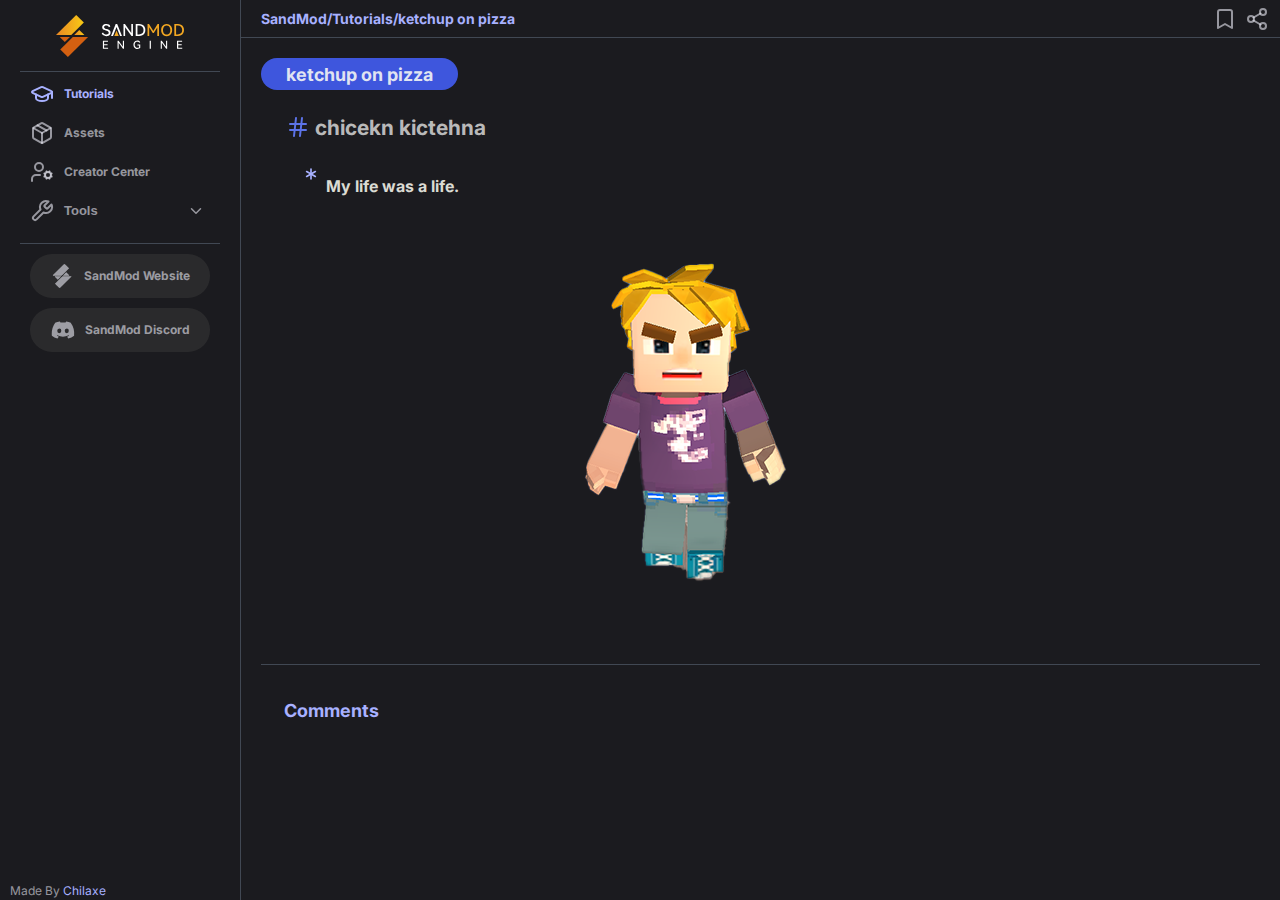
<file: tutorials/ketchuponpizza.html>
<!DOCTYPE html>
<html lang="en">
<head>
    <meta charset="UTF-8" />
    <title>ketchup on pizza</title>
    <link rel="stylesheet" href="../style.css" />
    <link rel="stylesheet" href="tutorialpage.css" />
    <link href="https://fonts.googleapis.com/css2?family=Inter:wght@400;600&display=swap" rel="stylesheet" />
</head>
<body>
    <div class="sandmod-maincontent">
        <div class="sandmod-tutorials">
            <header class="sandmod-header-container ">
                <div class="path">
                    <span>SandMod/Tutorials/ketchup on pizza</span>
                </div>
                <div class="tools-tutorial">
                    <button id="bookMarkPage_y" class="sandmod-tutorial-tools-btn other" data-id="tut001" title="Bookmark this Tutorial">
                      <svg xmlns="http://www.w3.org/2000/svg" width="24" height="24" viewBox="0 0 24 24" fill="none" stroke="currentColor" stroke-width="2" stroke-linecap="round" stroke-linejoin="round" class="lucide lucide-bookmark-icon lucide-bookmark"><path d="m19 21-7-4-7 4V5a2 2 0 0 1 2-2h10a2 2 0 0 1 2 2v16z"/></svg>
                    </button>

                    <button id="sharepage_y" class="sandmod-tutorial-tools-btn other" data-id="tut001" title="Share this Tutorial">
                      <svg xmlns="http://www.w3.org/2000/svg" width="24" height="24" viewBox="0 0 24 24" fill="none" stroke="currentColor" stroke-width="2" stroke-linecap="round" stroke-linejoin="round" class="lucide lucide-share2-icon lucide-share-2"><circle cx="18" cy="5" r="3"/><circle cx="6" cy="12" r="3"/><circle cx="18" cy="19" r="3"/><line x1="8.59" x2="15.42" y1="13.51" y2="17.49"/><line x1="15.41" x2="8.59" y1="6.51" y2="10.49"/></svg>
                    </button>
                </div>
            </header>
        </div>
        <div class="sandmod-tutorial-content">
            <div class="header-title">
                <span>
                    <h1 class="sandmod-tutorial-title">ketchup on pizza</h1>
                </span>
            </div>
            <div class="tutorial-content-main">
                
                        <div class="subheader-title" draggable="false"><span><svg xmlns="http://www.w3.org/2000/svg" width="24" height="24" viewBox="0 0 24 24" fill="none" stroke="currentColor" stroke-width="2" stroke-linecap="round" stroke-linejoin="round"><line x1="4" x2="20" y1="9" y2="9"></line><line x1="4" x2="20" y1="15" y2="15"></line><line x1="10" x2="8" y1="3" y2="21"></line><line x1="16" x2="14" y1="3" y2="21"></line></svg></span><span><h2 class="sandmod-tutorial-subtitle">chicekn kictehna</h2></span></div><div class="paragraph-title"><span><svg xmlns="http://www.w3.org/2000/svg" width="24" height="24" viewBox="0 0 24 24" fill="none" stroke="currentColor" stroke-width="2" stroke-linecap="round" stroke-linejoin="round"><path d="M12 6v12"></path><path d="M17.196 9 6.804 15"></path><path d="m6.804 9 10.392 6"></path></svg></span><span><p class="sandmod-tutorial-paragraph">My life was a life.</p></span></div><div class="image-title"><span><img src="../assets/image_1.png" alt="Tutorial Image" class="sandmod-tutorial-image" data-first-enter-image="true"></span></div>
            </div>
                    <div class="comment-section sandmod-tutorials-content" style="margin-top: 20px; border-top: 1px solid var(--grey-color); padding-top: 20px;">
            <h2 style="display:flex; align-items:center; justify-content: center; width: 100px; color: var(--main-color_1); font-size: 18px; margin-bottom: 10px;">Comments</h2>
            <script src="https://giscus.app/client.js"
                    data-repo="chilaxe/sandmodenginetutorials"
                    data-repo-id="R_kgDOO-EKag"
                    data-category="General"
                    data-category-id="DIC_kwDOO-EKas4CrwFN"
                    data-mapping="pathname"
                    data-strict="0"
                    data-reactions-enabled="1"
                    data-emit-metadata="0"
                    data-input-position="bottom"
                    data-theme="dark"
                    data-lang="en"
                    crossorigin="anonymous"
                    async>
            </script>
        </div>
        </div>
    </div>
        <div class="sandmod-sidebar">
        <header class="sandmod-header">
            <div class="sandmod-logo">
                <img src="../assets//logo_sandmod.svg" alt="SandMod Logo" class="sandmod-logo-icon">
            </div>
        </header>
        <div class="sandmod-links">
            <ul class="sandmod-links-list">
                <li><a href="./" class="sandmod-link-sidebar active" target="_self" title="Tutorials">
                    <span>
                        <svg xmlns="http://www.w3.org/2000/svg" width="24" height="24" viewBox="0 0 24 24" fill="none" stroke="#e3e3e3" stroke-width="2" stroke-linecap="round" stroke-linejoin="round" class="lucide lucide-graduation-cap-icon lucide-graduation-cap"><path d="M21.42 10.922a1 1 0 0 0-.019-1.838L12.83 5.18a2 2 0 0 0-1.66 0L2.6 9.08a1 1 0 0 0 0 1.832l8.57 3.908a2 2 0 0 0 1.66 0z"/><path d="M22 10v6"/><path d="M6 12.5V16a6 3 0 0 0 12 0v-3.5"/></svg>
                    </span>
                    <span>
                        Tutorials
                    </span>
                </a></li>
                <li><a href="./assets.html" class="sandmod-link-sidebar" target="_self" title="Assets">
                    <span>
                        <svg xmlns="http://www.w3.org/2000/svg" width="24" height="24" viewBox="0 0 24 24" fill="none" stroke="#e3e3e3" stroke-width="2" stroke-linecap="round" stroke-linejoin="round" class="lucide lucide-package-icon lucide-package"><path d="M11 21.73a2 2 0 0 0 2 0l7-4A2 2 0 0 0 21 16V8a2 2 0 0 0-1-1.73l-7-4a2 2 0 0 0-2 0l-7 4A2 2 0 0 0 3 8v8a2 2 0 0 0 1 1.73z"/><path d="M12 22V12"/><polyline points="3.29 7 12 12 20.71 7"/><path d="m7.5 4.27 9 5.15"/></svg>
                    </span>
                    <span>
                        Assets
                    </span>
                </a></li>
                    <li><a href="./" class="sandmod-link-sidebar" target="_self" title="BlockMan Creator Center">
                    <span>
                        <svg xmlns="http://www.w3.org/2000/svg" width="24" height="24" viewBox="0 0 24 24" fill="none" stroke="#e3e3e3" stroke-width="2" stroke-linecap="round" stroke-linejoin="round" class="lucide lucide-user-cog-icon lucide-user-cog"><path d="M10 15H6a4 4 0 0 0-4 4v2"/><path d="m14.305 16.53.923-.382"/><path d="m15.228 13.852-.923-.383"/><path d="m16.852 12.228-.383-.923"/><path d="m16.852 17.772-.383.924"/><path d="m19.148 12.228.383-.923"/><path d="m19.53 18.696-.382-.924"/><path d="m20.772 13.852.924-.383"/><path d="m20.772 16.148.924.383"/><circle cx="18" cy="15" r="3"/><circle cx="9" cy="7" r="4"/></svg>
                    </span>
                    <span>
                        Creator Center
                    </span>
                </a></li>
                        <div class="sandmod-sidebar-tools">
                <div class="sandmod-sidebar-tool-btn-area">
                    <button class="sandmod-sidebar-tool-btn" title="Tools">
                        <span>
                            <svg xmlns="http://www.w3.org/2000/svg" width="24" height="24" viewBox="0 0 24 24" fill="none" stroke="#e3e3e3" stroke-width="2" stroke-linecap="round" stroke-linejoin="round" class="lucide lucide-wrench-icon lucide-wrench"><path d="M14.7 6.3a1 1 0 0 0 0 1.4l1.6 1.6a1 1 0 0 0 1.4 0l3.77-3.77a6 6 0 0 1-7.94 7.94l-6.91 6.91a2.12 2.12 0 0 1-3-3l6.91-6.91a6 6 0 0 1 7.94-7.94l-3.76 3.76z"/></svg>
                        </span>
                        <span>
                            Tools
                        </span>
                        <span>
                            <svg class="sandmod-sidebar-tool-btn-arrow-icon" xmlns="http://www.w3.org/2000/svg" width="24" height="24" viewBox="0 0 24 24" fill="none" stroke="currentColor" stroke-width="2" stroke-linecap="round" stroke-linejoin="round" class="lucide lucide-chevron-down-icon lucide-chevron-down"><path d="m6 9 6 6 6-6"/></svg>
                        </span>
                    </button>
                    <ul class="sandmod-sidebar-tools-list">
                        <li><a href="./" class="sandmod-sidebar-tool" title="themes">
                            <span>
                                <svg xmlns="http://www.w3.org/2000/svg" width="24" height="24" viewBox="0 0 24 24" fill="none" stroke="#e3e3e3" stroke-width="2" stroke-linecap="round" stroke-linejoin="round" class="lucide lucide-swatch-book-icon lucide-swatch-book"><path d="M11 17a4 4 0 0 1-8 0V5a2 2 0 0 1 2-2h4a2 2 0 0 1 2 2Z"/><path d="M16.7 13H19a2 2 0 0 1 2 2v4a2 2 0 0 1-2 2H7"/><path d="M 7 17h.01"/><path d="m11 8 2.3-2.3a2.4 2.4 0 0 1 3.404.004L18.6 7.6a2.4 2.4 0 0 1 .026 3.434L9.9 19.8"/></svg>
                            </span>
                            <span>
                                Themes
                            </span>
                        </a></li>
                        <li><a href="./" class="sandmod-sidebar-tool" title="create tutorial">
                            <span>
                                <svg xmlns="http://www.w3.org/2000/svg" width="24" height="24" viewBox="0 0 24 24" fill="none" stroke="#e3e3e3" stroke-width="2" stroke-linecap="round" stroke-linejoin="round" class="lucide lucide-plus-icon lucide-plus"><path d="M5 12h14"/><path d="M12 5v14"/></svg>
                            </span>
                            <span>
                                Create Tutorial
                            </span>
                        </a></li>
                        <li><a href="./" class="sandmod-sidebar-tool" title="upload assets">
                            <span>
                                <svg xmlns="http://www.w3.org/2000/svg" width="24" height="24" viewBox="0 0 24 24" fill="none" stroke="#e3e3e3" stroke-width="2" stroke-linecap="round" stroke-linejoin="round" class="lucide lucide-folder-up-icon lucide-folder-up"><path d="M20 20a2 2 0 0 0 2-2V8a2 2 0 0 0-2-2h-7.9a2 2 0 0 1-1.69-.9L9.6 3.9A2 2 0 0 0 7.93 3H4a2 2 0 0 0-2 2v13a2 2 0 0 0 2 2Z"/><path d="M12 10v6"/><path d="m9 13 3-3 3 3"/></svg>
                            </span>
                            <span>
                                Upload Assets
                            </span>
                        </a></li>
                        <li><a href="./favorites.html" class="sandmod-sidebar-tool" title="favorites">
                            <span>
                                <svg xmlns="http://www.w3.org/2000/svg" width="24" height="24" viewBox="0 0 24 24" fill="none" stroke="currentColor" stroke-width="2" stroke-linecap="round" stroke-linejoin="round" class="lucide lucide-book-marked-icon lucide-book-marked"><path d="M10 2v8l3-3 3 3V2"/><path d="M4 19.5v-15A2.5 2.5 0 0 1 6.5 2H19a1 1 0 0 1 1 1v18a1 1 0 0 1-1 1H6.5a1 1 0 0 1 0-5H20"/></svg>
                            </span>
                            <span>
                                Favorites
                            </span>
                        </a></li>
                    </ul>
                </div>
                <div class="sandmod-horizontal-separator"></div>
                <li><a href="./" class="sandmod-link-sidebar links" target="_self" title="SandMod Website">
                    <span>
                        <svg class="sandmod-svg"  fill="#e3e3e3" width="46" height="52" viewBox="0 0 40 52" fill="none" xmlns="http://www.w3.org/2000/svg">
                          <g clip-path="url(#a)">
                            <path d="M34.802 9.357 19.087 24.76H0L25.259 0z"/>
                            <path d="m29.11 18.495-6.393 6.265h12.784z"/>
                            <path d="M11.009 33.505 17.4 27.24H4.618z"/>
                            <path d="M5.317 42.644 21.032 27.24h19.087L14.86 52z"/>
                          </g>
                          <defs>
                            <clipPath id="a">
                              <path d="M0 0h160v52H0z"/>
                            </clipPath>
                          </defs>
                        </svg>
                    </span>
                    <span>
                        SandMod Website
                    </span>
                </a></li>
                        <li><a href="./" class="sandmod-link-sidebar links" target="_self" title="SandMod Discord">
                    <span>
                        <svg class="dc-svg" fill="rgba(235, 235, 245, .6)" style="stroke: none;" width="24" height="24" viewBox="0 0 0.96 0.96" xmlns="http://www.w3.org/2000/svg"><path d="M.63.605A.087.087 0 0 1 .549.514.086.086 0 0 1 .63.423a.085.085 0 0 1 .081.091.086.086 0 0 1-.081.091m-.299 0A.087.087 0 0 1 .25.514.086.086 0 0 1 .331.423a.085.085 0 0 1 .081.091v.005a.086.086 0 0 1-.081.086M.792.194A.7.7 0 0 0 .613.138L.609.137H.608L.606.138.584.181.583.184a.7.7 0 0 0-.21 0L.377.183.353.134l.001.002L.352.135a.7.7 0 0 0-.188.059L.169.192.168.193A.75.75 0 0 0 .03.63q0 .041.004.081V.708L.035.71a.7.7 0 0 0 .219.112l.005.001H.26L.262.822.307.75.308.747.306.743.233.708l.002.001L.234.707.235.705.249.694h.003A.52.52 0 0 0 .707.692L.704.693h.003l.014.011.001.002-.001.002A.4.4 0 0 1 .654.74L.651.741.649.744v.001q.022.043.047.076L.695.819.698.82A.7.7 0 0 0 .925.705L.923.706.924.704A.75.75 0 0 0 .789.19l.002.002L.79.191z"/></svg>
                    </span>
                    <span>
                        SandMod Discord
                    </span>
                </a></li>
            </div>
        </div>
        <footer>
            <div class="credits">
                <span>
                    <p class="credits-text">
                        Made By <span class="credits-text-highlight">Chilaxe</span>
                    </p>
                </span>
            </div>
        </footer>
        <script src="../script.js"></script>
    </div>
    </body>
</html>
</file>
<file: style.css>
/* =========================
    Variables
    ========================= */
:root {  
     --main-color_1: #a8b1ff;
     --main-color_2: #5c73e7;
     --main-color_3: #38383888;
     --black-color: #1b1b1f;
     --grey-color: #414853;
     --grey-color_2: #515c67;
     --text-color: rgba(255, 255, 245, .86);
}

/* =========================
    Base Styles
    ========================= */
body {
     font-family: "Punctuation SC", "Inter", ui-sans-serif, system-ui, "PingFang SC", "Noto Sans CJK SC", "Noto Sans SC", "Heiti SC", "Microsoft YaHei", "DengXian", sans-serif, "Apple Color Emoji", "Segoe UI Emoji", "Segoe UI Symbol", "Noto Color Emoji";
     background-color: var(--black-color);
     color: var(--text-color);
     margin: 0;
     padding: 0;
     overflow-x: hidden;
}

/* =========================
    Header
    ========================= */
.sandmod-header {
     display: flex;
     align-items: center;
     padding: 5px 20px;
     justify-content: center;
     color: var(--text-color);
     border-bottom: 1px solid var(--grey-color);
}

.sandmod-header-container {
     display: flex;
     align-items: center;
     justify-content: space-between;
     padding: 10px 20px;
     background-color: var(--black-color);
     border-bottom: 1px solid var(--grey-color);
}

.sandmod-logo {
     padding-bottom: 5px;
}

.sandmod-logo-icon {
     width: 128px;
}

/* =========================
    Sidebar
    ========================= */
.sandmod-sidebar {
     position: fixed;
     top: 0;
     left: 0;
     width: 200px;
     height: 100vh;
     color: var(--text-color);
     border-right: 1px solid var(--grey-color);
     padding: 10px 20px;
     background-color: var(--black-color);
     z-index: -1;
}

.sandmod-links-list {
     list-style: none;
     padding: 0;
     margin: 0;
}

.sandmod-link-sidebar {
     display: flex;
     align-items: center;
     background-color: none;
     color: rgba(235, 235, 245, .6);
     text-decoration: none;
     padding: 5px;
     margin: 5px;
     height: 24px;
     font-size: 12px;
     border-radius: 0px;
     font-weight: bold;
     transition: 0.2s ease-in-out;
}

.sandmod-link-sidebar:hover,
.sandmod-link-sidebar.active {
     color: var(--main-color_1);
}

.sandmod-link-sidebar:hover svg,
.sandmod-link-sidebar.active svg {
     stroke: var(--main-color_1);
}

.sandmod-sidebar-tool {
     border-left: 1px solid var(--grey-color);
}

.sandmod-sidebar-tool:hover,
.sandmod-sidebar-tool.active {
     border-left: 1px solid var(--main-color_1);
}

.sandmod-link-sidebar:hover .dc-svg,
.sandmod-link-sidebar:hover .sandmod-svg {
     fill: var(--main-color_1);
}

.sandmod-link-sidebar .sandmod-svg {
     width: 24px;
     height: 24px;
     fill: rgba(235, 235, 245, .6);
}

.sandmod-link-sidebar svg {
     display: flex;
     margin-right: 10px;
     stroke: rgba(235, 235, 245, .6);
     transition: 0.2s ease-in-out;
}

.sandmod-link-sidebar img {
     display: flex;
     margin-right: 10px;
}

.sandmod-link-sidebar.links {
     display: flex;
     align-items: center;
     justify-content: center;
     background-color: var(--main-color_3);
     padding: 10px;
     margin: 10px;
     border-radius: 25px;
}

.sandmod-link-sidebar.links:hover {
     background-color: var(--main-color_2);
     color: var(--text-color);
}

.sandmod-link-sidebar.links:hover svg {
     fill: var(--text-color);
}

/* Sidebar Tools */
.sandmod-sidebar-tool-btn {
     display: flex;
     align-items: center;
     position: relative;
     background-color: transparent;
     border: none;
     color: rgba(235, 235, 245, .6);
     text-decoration: none;
     padding: 5px;
     margin: 5px;
     width: 190px;
     font-weight: bold;
     font-size: 13px;
     transition: 0.2s ease-in-out;
     cursor: pointer;
}

.sandmod-sidebar-tool-btn svg {
     display: flex;
     margin-right: 10px;
     stroke: rgba(235, 235, 245, .6);
     transition: 0.2s ease-in-out;
}

.sandmod-sidebar-tool-btn-arrow-icon {
     position: absolute;
     right: 0px;
     top: 50%;
     width: 18px;
     height: 18px;
     transform: translateY(-50%);
     transition: 0.2s ease-in-out;
}

.sandmod-sidebar-tool-btn:hover,
.sandmod-sidebar-tool-btn:focus {
     color: var(--main-color_1);
}

.sandmod-sidebar-tool-btn:hover svg {
     stroke: var(--main-color_1);
}

.sandmod-sidebar-tool-btn:focus svg {
     stroke: var(--main-color_1);
}

.sandmod-sidebar-tools-list {
  list-style: none;
  margin-left: 20px;
  padding-left: 0px;

  max-height: 0;   
  opacity: 0;      
  overflow: hidden;
  transition: max-height 0.3s ease, opacity 0.3s ease;
}

.sandmod-sidebar-tools-list.open {
  max-height: 500px;
  opacity: 1;
}


.sandmod-sidebar-tool {
     display: flex;
     align-items: center;
     background-color: none;
     color: rgba(235, 235, 245, .6);
     text-decoration: none;
     padding: 5px;
     font-weight: bold;
     font-size: 13px;
     transition: 0.2s ease-in-out;
}

.sandmod-sidebar-tool:hover,
.sandmod-sidebar-tool.active {
     color: var(--main-color_1);
}

.sandmod-sidebar-tool svg {
     display: flex;
     margin-right: 10px;
     stroke: rgba(235, 235, 245, .6);
     transition: 0.2s ease-in-out;
}

.sandmod-sidebar-tool:hover svg,
.sandmod-sidebar-tool.active svg {
     stroke: var(--main-color_1);
}

/* =========================
    Main Content
    ========================= */
.sandmod-maincontent {
     flex: 1;
     color: var(--text-color);
     margin-left: 241px;
     margin-top: 0;
     z-index: 0;
     position: absolute;
     width: calc(100% - 241px);
}

/* =========================
    Tutorials
    ========================= */
.sandmod-tutorials {
     display: flex;
     flex-direction: column;
     gap: 10px;
}

.sandmod-tutorials-content {
     padding: 20px;
     background-color: var(--black-color);
}

.sandmod-forum-tutorial {
     position: relative;
     border: 1px solid #2e2e32;
     padding: 5px;
     transition: 0.2s ease-in-out;
     cursor: pointer;
     width: 100%;
     height: 90px;
     margin: 0px;
     border: none;
     border-bottom: 1px solid #2e2e32;
     border-left: 1px solid #2e2e32;
     border-right: 1px solid #2e2e32;
}

.sandmod-forum-tutorial:first-child {
  border-top: 1px solid #2e2e32;
}

.sandmod-forum-tutorial:has(+ .sandmod-forum-tutorial:hover) {
  border-bottom-color: var(--main-color_1);
}

.sandmod-forum-tutorial:hover {
     border-color: var(--main-color_1);
     background-color: rgba(92, 115, 231, 0.1);
}

.sandmod-tutorial-header {
     display: flex;
     align-items: flex-start;
     width: 100%;
     height: 20px;
     border-radius: 5px 5px 0px 0px;
}

.tutorial-ico {
     width: 20px;
     height: 20px;
     margin-right: 5px;
}

.tutorial-ico svg {
     width: 20px;
     height: 20px;
     stroke: rgba(235, 235, 245, .6);
}

.tutorial-type {
     display: flex;
     align-items: center;
     justify-content: flex-start;
     margin-right: auto;
     position: absolute;
     top: 5px;
     right: 5px;
}

.type-1,
.type-2 {
     padding: 2px 5px;
     border-radius: 3px;
}

.type-1 svg,
.type-2 svg {
     width: 16px;
     height: 16px;
     stroke: rgba(235, 235, 245, .6);
}

.tutorial-maincontent {
     display: flex;
     flex-direction: column;
     align-items: center;
     gap: 10px;
     padding: 10px;
     color: var(--text-color);
}

.tutorial-title {
     display: flex;
     flex-direction: column;
     align-items: flex-start;
     font-size: 14px;
     font-weight: bold;
     color: rgba(199, 199, 255, 0.781);
     margin-bottom: 2px;
     width: 100%;
     white-space: nowrap;
     overflow: hidden;
     text-overflow: ellipsis;
}

.tutorial-credits {
     display: flex;
     align-items: center;
     position: relative;
     color: rgba(235, 235, 245, .6);
     font-size: 12px;
     width: 100%;
}

.tutorial-credit-pfp {
     display: flex;
     align-items: center;
     gap: 6px;
}

.tutorial-credit-pfp-img {
     width: 24px;
     height: 24px;
     border-radius: 50%;
     overflow: hidden;
     flex-shrink: 0;
}

.tutorial-credit-pfp-img img {
     width: 100%;
     height: 100%;
     object-fit: cover;
     display: block;
}

.tutorial-credit-pf-name {
     color: rgba(235, 235, 245, .6);
     text-decoration: none;
     transition: color 0.2s ease-in-out;
     display: inline-block;
     white-space: nowrap;
     width: 100%;
     overflow: hidden;
}

/* =========================
    Assets
    ========================= */
.sandmod-assets-list {
     display: flex;
     flex-direction: column;
     gap: 10px;
     padding: 10px;
}

.sandmod-asset-item {
     position: relative;
     padding: 10px;
     border: 1px solid var(--grey-color);
     transition: 0.2s ease-in-out;
     width: 240px;
     cursor: pointer;
}

.sandmod-asset-item:hover {
     border-color: var(--main-color_1);
}

.sandmod-asset-header {
     display: flex;
     align-items: center;
     gap: 10px;
     height: 32px;
}

.sandmod-asset-header svg {
     width: 20px;
     height: 20px;
     stroke: rgba(235, 235, 245, .6);
}

.sandmod-asset-preview-image {
     width: 100%;
     height: 200px;
     overflow: hidden;
     border-radius: 5px;
}

.sandmod-asset-type-2 {
     position: absolute;
     top: 10px;
     right: 10px;
}

.sandmod-asset-type-icon svg {
     position: absolute;
     top: 10px;
     left: 10px;
}

.sandmod-asset-info {
     display: flex;
     flex-direction: column;
     align-items: flex-start;
     gap: 5px;
     margin-top: 10px;
}

.sandmod-asset-title {
     font-size: 14px;
     font-weight: bold;
     color: rgba(199, 199, 255, 0.781);
     margin-bottom: 5px;
     width: 100%;
     white-space: nowrap;
     overflow: hidden;
     text-overflow: ellipsis;
}

.sandmod-asset-model-viewer {
     width: 100%;
     background-color: #272727;
}

.sandmod-assets-content {
     display: grid;
     grid-template-columns: repeat(auto-fill, minmax(240px, 1fr));
     gap: 16px 16px;
     padding: 20px;
     background-color: var(--black-color);
}

.sandmod-tool-asset {
     background-color: transparent;
     border: none;
     margin: 5px;
     padding: 0px;
}

.sandmod-tool-asset svg {
     width: 24px;
     height: 24px;
     stroke: rgba(235, 235, 245, .6);
     transition: 0.2s ease-in-out;
     cursor: pointer;
}

.sandmod-tool-asset:hover svg {
     stroke: var(--main-color_1);
}

.credits-assets,
.tools-assets {
     display: flex;
}

/* =========================
    Favorites Section
    ========================= */
.sandmod-favorites-section {
     display: flex;
     flex-direction: column;
     gap: 10px;
     padding: 10px;
}

.sandmod-favorites-section h2 {
     font-size: 16px;
     font-weight: bold;
     color: #acacac;
     margin: 0px;
}

/* =========================
    Filter & Search
    ========================= */
.filter {
     display: flex;
     align-items: center;
     justify-content: space-between;
     background-color: var(--black-color);
}

.sandmod-tutorial-filter-btn {
     display: flex;
     align-items: center;
     background-color: transparent;
     border: none;
     color: rgba(235, 235, 245, .6);
     text-decoration: none;
     padding: 5px;
     font-weight: bold;
     font-size: 13px;
     transition: 0.2s ease-in-out;
     cursor: pointer;
}

.sandmod-tutorial-filter-btn svg {
     display: flex;
     margin-left: 5px;
     margin-right: 5px;
     stroke: rgba(235, 235, 245, .6);
     transition: 0.2s ease-in-out;
}

.sandmod-tutorial-filter-btn:hover svg,
.sandmod-tutorial-filter-btn.active svg {
     stroke: var(--main-color_1);
}

.sandmod-tutorial-filter-btn.active {
     color: var(--main-color_1);
}

.filter-area {
     display: none;
     border-left: 1px solid var(--grey-color);
     align-items: center; 
     padding-left: 5px;
     transition: 0.2s ease-in-out;
}

.filter-btn {
     display: flex;
     align-items: center;
     background-color: transparent;
     border: none;
     color: rgba(235, 235, 245, .6);
     text-decoration: none;
     font-weight: bold;
     font-size: 13px;
     transition: 0.2s ease-in-out;
}

.filter-btn:hover svg {
     stroke: rgba(235, 235, 245, .6);
}

/* =========================
    Search
    ========================= */
.sandmod-search {
     display: flex;
     align-items: center;
     background-color: transparent;
     border: none;
     color: rgba(235, 235, 245, .6);
     text-decoration: none;
     font-weight: bold;
     font-size: 13px;
     transition: 0.2s ease-in-out;
}

.sandmod-search-form {
     display: flex;
     align-items: center;
}

.sandmod-search-input {
     background-color: transparent;
     border: none;
     color: rgba(235, 235, 245, .6);
     font-size: 13px;
     padding: 5px;
     width: 300px;
     height: 24px;
     outline: none;
     transition: border-color 0.2s ease-in-out;
     border: 1px solid var(--grey-color);
     border-radius: 0px 24px 24px 0px;
     border-left: none;
}

.sandmod-search-input:focus {
     border-color: var(--main-color_1);
}

.sandmod-search-button {
     display: flex;
     align-items: center;
     justify-content: center;
     background-color: transparent;
     border: none;
     color: rgba(235, 235, 245, .6);
     text-decoration: none;
     padding: 5px;
     font-weight: bold;
     font-size: 13px;
     width: 36px;
     height: 36px;
     transition: 0.2s ease-in-out;
     border-radius: 24px 0px 0px 24px;
     border: 1px solid var(--grey-color);
     border-right: none;
     cursor: pointer;
}

.sandmod-search-button svg {
     width: 16px;
     height: 16px;
     display: flex;
     stroke: rgba(235, 235, 245, .6);
     transition: 0.2s ease-in-out;
}

.sandmod-search-form:focus-within .sandmod-search-button {
     border-color: var(--main-color_1);
}

/* =========================
    Miscellaneous
    ========================= */
.sandmod-horizontal-separator {
     width: 100%;
     height: 1px;
     background-color: var(--grey-color);
     margin: 10px 0;
}

.path  {
     color: var(--main-color_1);
     font-weight: bold;
     font-size: 14px;
     margin-right: 10px;
}

.credits {
     position: absolute;
     bottom: 10px;
     left: 10px;
     color: rgba(235, 235, 245, .6);
     font-size: 12px;
}

.credits-text {
     color: rgba(235, 235, 245, .6);
     text-decoration: none;
     transition: color 0.2s ease-in-out;
}

.credits-text-highlight {
     color: var(--main-color_1);
     text-decoration: none;
     transition: color 0.2s ease-in-out;
}

.pfp {
     display: flex;
     align-items: center;
}

.pfp-image {
     display: flex;
     width: 24px;
     height: 24px;
     border-radius: 50%;
     overflow: hidden;
     flex-shrink: 0;
}

.pfp-name {
     display: flex;
     color: rgba(235, 235, 245, .6);
     text-decoration: none;
     transition: color 0.2s ease-in-out;
     display: inline-block;
     white-space: nowrap;
     width: 145px;
     font-size: 12px;
     overflow: hidden;
     margin-left: 5px;
}

.sandmod-tutorial-tools-btn {
     position: absolute;
     bottom: 0px;
     right: 22px;
     background-color: transparent;
     border: none;
     color: rgba(235, 235, 245, .6);
     text-decoration: none;
     font-weight: bold;
     font-size: 13px;
     transition: 0.2s ease-in-out;
     cursor: pointer;
}

.sandmod-tutorial-tools-btn:not(:first-child) {
     position: absolute;
     bottom: 0px;
     right: -10px;
}

.sandmod-tutorial-tools-btn svg {
     display: flex;
     stroke: rgba(235, 235, 245, .6);
     transition: 0.2s ease-in-out;
}

.sandmod-tutorial-tools-btn:hover svg {
     stroke: var(--main-color_1);
}

.tools-tutorial {
     display: flex;
     align-items: center;
}

/* =========================
    Scrollbar
    ========================= */
::-webkit-scrollbar {
     width: 4px;
}
::-webkit-scrollbar-thumb {
     background-color: var(--grey-color);
     border-radius: 4px;
}
::-webkit-scrollbar-thumb:hover {
     background-color: var(--grey-color_2);
}
::-webkit-scrollbar-track {
     background-color: transparent;
}

/* =========================
    Other
    ========================= */

.no-results-message {
     display: flex;
     align-items: center;
     justify-content: center;
     height: 100%;
     width: 300px;
     color: rgba(235, 235, 245, .6);
     font-size: 16px;
     font-weight: bold;
}

.overlay-window-asset {
     position: fixed;
     top: 0;
     left: 0;
     width: 100%;
     height: 100%;
     background-color: rgba(0, 0, 0, 0.8);
     display: flex;
     align-items: center;
     justify-content: center;
     z-index: 20;
}

.overlay-window-asset-content {
    background-color: var(--black-color);
    padding: 20px;
    border-radius: 5px;
    width: 80%;
    max-width: 600px;
    box-shadow: 0 4px 8px rgba(0, 0, 0, 0.2);
    border: 1px solid var(--grey-color);
    position: relative;
}

.close-overlay-btn {
    position: absolute;
    top: 10px;
    right: 10px;
    background-color: transparent;
    border: none;
    color: rgba(235, 235, 245, .6);
    cursor: pointer;
}

.asset-perview {
    width: 100%;
    height: 300px;
    border-radius: 5px;
    overflow: hidden;
    background-color: #272727;
    margin-top: 20px;
}

.asset-details {
    display: flex;
    flex-direction: column;
    gap: 10px;
}

.asset-title {
    font-size: 18px;
    font-weight: bold;
    color: rgba(199, 199, 255, 0.781);
    margin: 0px;
    padding: 0px;
    margin-top: 5px;
}

.asset-description {
    font-size: 14px;
    color: rgba(235, 235, 245, .6);
    margin: 0px;
    padding: 0px;
}

.asset-actions {
    display: flex;
    justify-content: center;
    margin-top: 10px;
}

.download-asset-btn {
    color: var(--text-color);
    border: 1px solid var(--grey-color);
    padding: 10px 20px;
    border-radius: 5px;
    width: 200px;
    display: flex;
    align-items: center;
    justify-content: center;
    text-decoration: none;
    cursor: pointer;
    transition: 0.2s ease-in-out;
}

.download-asset-btn:hover {
    border-color: var(--main-color_2);
    color: #a3a3a3;
}

/* =========================
    404 Not Found Styling
    ========================= */
.container {
    text-align: center;
    padding: 2rem;
}
.flex-container {
    display: flex;
    flex-direction: column;
    align-items: center;
    justify-content: center;
    gap: 2rem;
}
.heading-404 {
    font-size: 150px;
    font-weight: 900;
    color: #8A91FF;
    line-height: 1;
    margin: 0px;
}
.icon-container svg {
    width: 6rem;
    height: 6rem;
    color: #8A91FF;
}
.subheading {
    font-size: 2.25rem;
    font-weight: 700;
    color: #f3f4f6;
}
.description {
    margin-top: 1rem;
    font-size: 1.125rem;
    color: #9ca3af;
}
.button-container {
    margin-top: 2.5rem;
}
.home-button {
    display: inline-flex;
    align-items: center;
    padding: 0.75rem 1.5rem;
    border: 1px solid #8A91FF;
    border-radius: 0.5rem;
    font-size: 1.125rem;
    font-weight: 600;
    color: #8A91FF;
    text-decoration: none;
    transition: background-color 0.3s, color 0.3s;
}
.home-button:hover {
    background-color: #8A91FF;
    color: #111827;
}
.home-button svg {
    height: 1.25rem;
    margin-right: 0.5rem;
}

.icon-main-container svg {
    width: 8rem;
    height: 8rem;
    color: #8A91FF;
    margin-bottom: 2rem;
}

@keyframes spin {
    from {
        transform: rotate(0deg);
    }
    to {
        transform: rotate(360deg);
    }
}

@media (min-width: 768px) {
    .flex-container {
        flex-direction: row;
    }
    .heading-404 {
        font-size: 200px;
    }
    .icon-container svg {
        width: 7rem;
        height: 7rem;
    }
    .subheading {
        font-size: 3rem;
    }
}

.notice {
     border: 1px solid #2e2e32;
     padding: 5px;
}

.notice p {
     margin: 0px;
     padding: 0px;
}

.notice strong {
     font-size: 12px;
     color: #6a7fe6;
     padding-bottom: 5px;
}

.noticetxt {
     font-size: 12px;
     color: #9ca3af;
}

.mailtxt {
     text-decoration: none;
     color: #8A91FF;
     font-size: 9.5px;
}
</file>
<file: tutorials/tutorialpage.css>
:root {  
     --main-color_1: #a8b1ff;
     --main-color_2: #5c73e7;
     --main-color_3: #38383888;
     --main-color_4: #3e56dd;
     --black-color: #1b1b1f;
     --grey-color: #414853;
     --grey-color_2: #515c67;
     --text-color: rgba(255, 255, 245, .86);
}

.sandmod-tutorial-content {
    padding: 20px;
}

.header-title {
    display: flex;
    align-items: center;
    font-size: 10px;
    margin: 0px;
    border-radius: 5px;
    color: var(--text-color);
    height: 32px;
    width: 100%;
}

.sandmod-tutorial-title {
    display: flex;
    align-items: center;
    font-size: 18px;
    font-weight: bold;
    color: var(--text-color);
    width: fit-content;
    background-color: var(--main-color_4);
    padding-left: 25px;
    padding-right: 25px;
    border-radius: 25px;
    height: 32px;
}

.tutorial-content-main {
    padding: 20px;
}

.subheader-title {
    display: flex;
    align-items: center;
    padding: 5px;
    font-size: 14px;
    font-weight: bold;
    color: var(--text-color);
    width: auto;
    border-radius: 5px;
    height: 24px;
    color: #b9b9b9;
    transition: 0.2s ease-in-out;
}

.subheader-title svg {
    display: flex;
    align-items: center;
    width: 24px;
    height: 24px;
    margin-right: 5px;
    stroke: var(--main-color_2);
    transition: 0.2s ease-in-out;
}

.subheader-title:hover {
    cursor: pointer;
}

.subheader-title:hover svg {
    stroke: var(--main-color_1);
}

.paragraph-title {
    display: flex;
    align-items: flex-start;
    font-size: 16px;
    font-weight: bold;
    color: var(--text-color);
    margin-top: 20px;
    margin-left: 20px;
    transition: 0.2s ease-in-out;
    color: #c4c4c4;
}

.paragraph-title:hover {
    cursor: pointer;
}

.paragraph-title svg {
    display: flex;
    align-items: center;
    width: 20px;
    height: 20px;
    margin-right: 5px;
    stroke: var(--main-color_1);
    transition: 0.2s ease-in-out;
}

.sandmod-tutorial-paragraph {
    display: block;
    font-size: 16px;
    color: var(--text-color);
    margin-top: 10px;
    line-height: 1.5;
}

.image-title {
  display: flex;
  align-items: center;
  justify-content: center;
  width: 100%;
  max-width: 800px;
  height: 400px;
  margin: 5px ;
  background: var(--black-color, #000);
  overflow: hidden;
  cursor: pointer;
  z-index: 999999;
}

.image-title img {
  width: 100%;
  height: 100%;
  object-fit: cover;
  transition: transform 0.3s ease;
  z-index: 999999;
}

.image-title img:hover {
  transform: scale(1.05);
}

.popup {
  display: none;
  position: fixed;
  z-index: 999999;
  inset: 0;
  background: rgba(0, 0, 0, 0.9);
  justify-content: center;
  align-items: center;
  animation: fadeIn 0.3s ease forwards;
}

.popup.show {
  display: flex;
}

.popup-content {
  max-width: 90%;
  max-height: 90%;
  border-radius: 8px;
  opacity: 0;
  transform: scale(0.8);
  animation: zoomIn 0.3s ease forwards;
}

.popup.closing .popup-content {
  animation: zoomOut 0.25s ease forwards;
}

.close {
  position: absolute;
  top: 20px;
  right: 35px;
  color: white;
  font-size: 40px;
  font-weight: bold;
  cursor: pointer;
  z-index: 1000000;
  transition: color 0.3s;
}

.close:hover {
  color: #bbb;
}

@keyframes fadeIn {
  from { background: rgba(0,0,0,0); }
  to { background: rgba(0,0,0,0.9); }
}

@keyframes zoomIn {
  from { transform: scale(0.8); opacity: 0; }
  to { transform: scale(1); opacity: 1; }
}

@keyframes zoomOut {
  from { transform: scale(1); opacity: 1; }
  to { transform: scale(0.8); opacity: 0; }
}

.sandmod-tutorial-image {
    width: 100%;
    height: 100%;
    object-fit: contain;
    display: block;
}

.link-title {
    font-size: 16px;
    font-weight: bold;
    color: var(--text-color);
    transition: 0.2s ease-in-out;
}

.sandmod-tutorial-link {
    font-size: 16px;
    text-decoration-color: var(--main-color_1);
    transition: 0.2s ease-in-out;
    margin: 5px;
    padding: 0px;
    color: var(--main-color_1);
}

.youtube-title {
    display: flex;
    align-items: center;
    justify-content: center;
    font-size: 16px;
    font-weight: bold;
    margin-top: 20px;
    margin-left: 20px;
    transition: 0.2s ease-in-out;
}

.yt-title {
    display: flex;
    align-items: center;
    width: 100%;
    max-width: 1000px;
    height: 400px;
    margin-left: 20px;
    background: var(--black-color);
    overflow: hidden;
    margin-top: 10px;
    border: 1px solid var(--grey-color);
    outline: none;
}

.sandmod-tutorial-tools-btn {
    position: absolute;
    top: 0px;
    right: 37px;
}

.sandmod-tutorial-tools-btn:not(:first-child) {
     position: absolute;
     top: 0px;
     right: 5px;
}

.sandmod-header-container {
    position: relative;
}

.styled-comment-section {
    margin-top: 20px;
    padding-top: 20px;
    border-top: 1px solid var(--grey-color);
}
.styled-comment-section h2 {
    color: var(--main-color_1);
    font-size: 18px;
    margin-bottom: 10px;
}

.notice-sign-warning {
    display: flex;
    align-items: center;
    background-color: rgba(231, 199, 92, 0.1);
    color: #333;
    padding: 5px;
    border: 1px solid #ffe8a8;
    margin: 20px;
}

.notice-sign-warning svg {  
    width: 24px;
    height: 24px;
    margin-right: 10px;
    stroke: rgba(255, 255, 245, .86);
}

.notice-content {
    font-size: 16px;
    color:  rgba(255, 255, 245, .86);
}

.notice-title {
    font-size: 18px;
    font-weight: bold;
    margin-bottom: 5px;
        color:  rgba(255, 255, 245, .86);
}

.notice-text {
    font-size: 16px;
        color:  rgba(255, 255, 245, .86);
}
</file>
